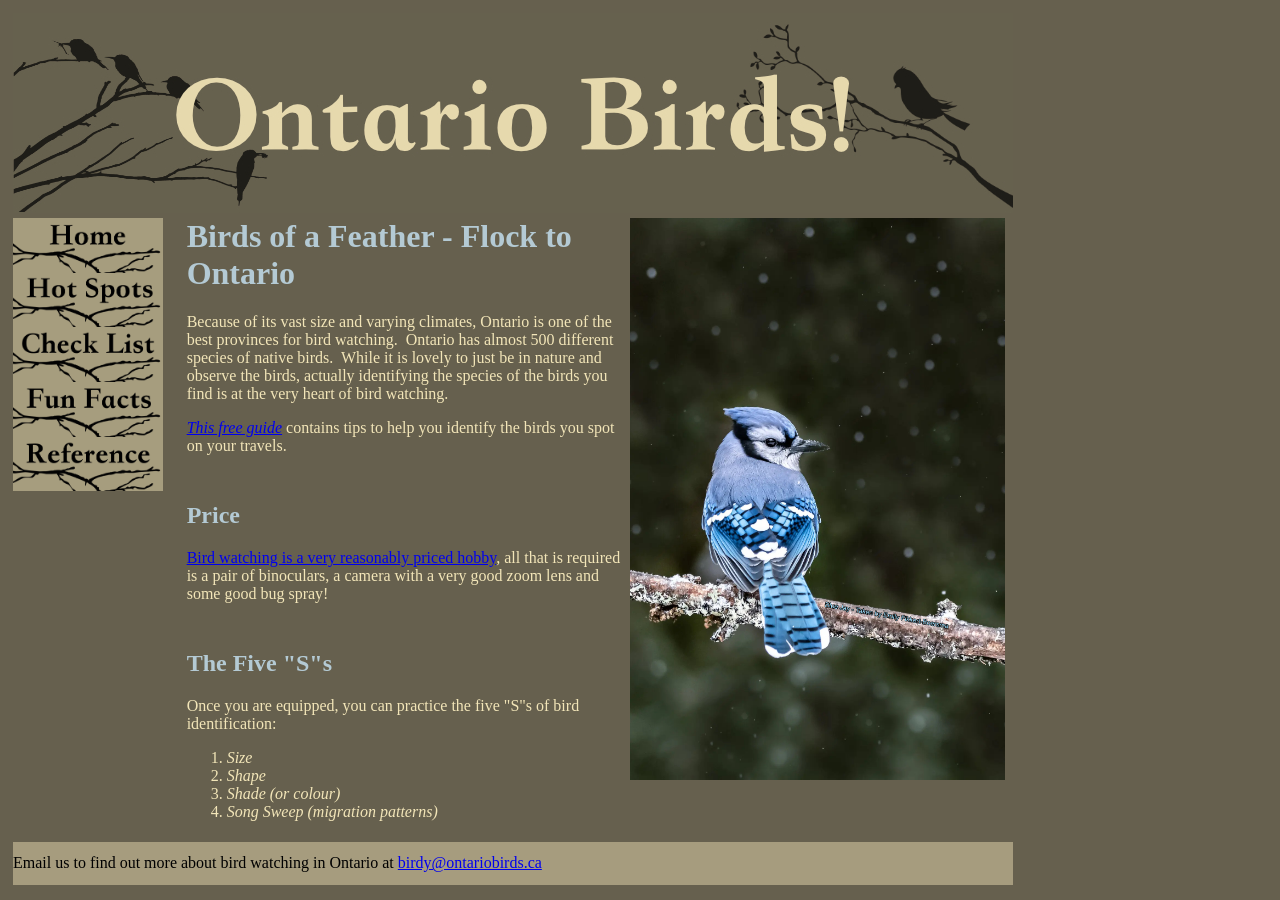
<file: cs1033/webassign/index.html>
<!DOCTYPE>
<html>
    <head>
        <link rel="stylesheet" href="styles.css">
        <title> Home | Ontario Birds </title>
    </head>
    <body>
        <table style="width: 1000px;" border="0" cellspacing="5" cellpadding="0">
<tbody>
<tr style="height: 18px;">
<td style="width: 1787px; height: 18px;" colspan="3"><a href="index.html"><img title="banner | press to go home" src="images/banner.jpg" alt="banner" width="1000" /></a></td>
</tr>
<tr style="height: 237px;">
<td style="width: 210px; height: 237px; vertical-align: top;">
<p><a href="index.html"><img title="home" src="images/homeButton.jpg" onmouseover="this.src='images/onRoll.jpg'" onmouseout="this.src='images/homeButton.jpg'" alt="Home Button" width="150" /></a> <a href="hotspots.html"><img title="hot spots" src="images/hotspotsButton.jpg" onmouseover="this.src='images/onRoll.jpg'" onmouseout="this.src='images/hotspotsButton.jpg'" alt="hot spots button" width="150" /></a> <a href="checklist.html"><img title="check list" src="images/checkListButton.jpg" onmouseover="this.src='images/onRoll.jpg'" onmouseout="this.src='images/checkListButton.jpg'" alt="check list button" width="150" /></a> <a href="funfacts.html"><img title="fun facts" src="images/funfactsButton.jpg" onmouseover="this.src='images/onRoll.jpg'" onmouseout="this.src='images/funfactsButton.jpg'" alt="fun facts button" width="150" /></a> <a href="reference.html"><img title="reference" src="images/referenceButton.jpg" onmouseover="this.src='images/onRoll.jpg'" onmouseout="this.src='images/referenceButton.jpg'" alt="reference button" width="150" /></a></p>
</td>
<td style="width: 1169.62px; height: 237px;">
<h1><strong>Birds of a Feather - Flock to Ontario</strong></h1>
<p><span style="font-weight: 400;">Because of its vast size and varying climates, Ontario is one of the best provinces for bird watching.&nbsp; Ontario has almost 500 different species of native birds.&nbsp; While it is lovely to just be in nature and observe the birds, actually identifying the species of the birds you find is at the very heart of bird watching. </span></p>
<p><a href="https://www.birdwatchersdigest.com/bwdsite/tips-for-easy-bird-identification.php" target="_blank" rel="noopener"><span style="font-weight: 400;"><em>This free guide</em></span></a><span style="font-weight: 400;"> contains tips to help you identify the birds you spot on your travels. </span>&nbsp;</p>
<h2><span><br/>Price</span></h2>
<p><span style="font-weight: 400;"><a href="https://www.nytimes.com/2022/02/08/travel/birdwatching-ontario-alqonquin.html" target="_blank" rel="noopener">Bird watching is a very reasonably priced hobby</a>, all that is required is a pair of binoculars, a camera with a very good zoom lens and some good bug spray! </span></p>
<h2><span><br/> The Five "S"s</span></h2>
<p><span style="font-weight: 400;">Once you are equipped, you can practice the five "S"s of bird identification:&nbsp; </span></p>
<ol>
<li><em><span style="font-weight: 400;">Size</span></em></li>
<li><em><span style="font-weight: 400;">Shape</span></em></li>
<li><em><span style="font-weight: 400;">Shade (or colour)</span></em></li>
<li><em><span style="font-weight: 400;">Song Sweep (migration patterns)</span></em></li>
</ol>
</td>
<td style="width: 400px; height: 237px; vertical-align: top;">
    <a href="checklist.html#blueJay">
        <img title="bluejay" src="images/bluejay.jpg" alt="bluejay photo" width="375" />
    </a>
</td>
</tr>
<tr style="height: 42.7656px;">
<td style="width: 210px; background-color: #a69c7e; vertical-align: center;" colspan="3">
<p><span style="font-weight: 400; color: black">Email us to find out more about bird watching in Ontario at <a href="mailto: birdy@ontariobirds.ca">birdy@ontariobirds.ca</a></span></p>
</td>
</tr>
</tbody>
</table>
    </body>
</html>
</file>
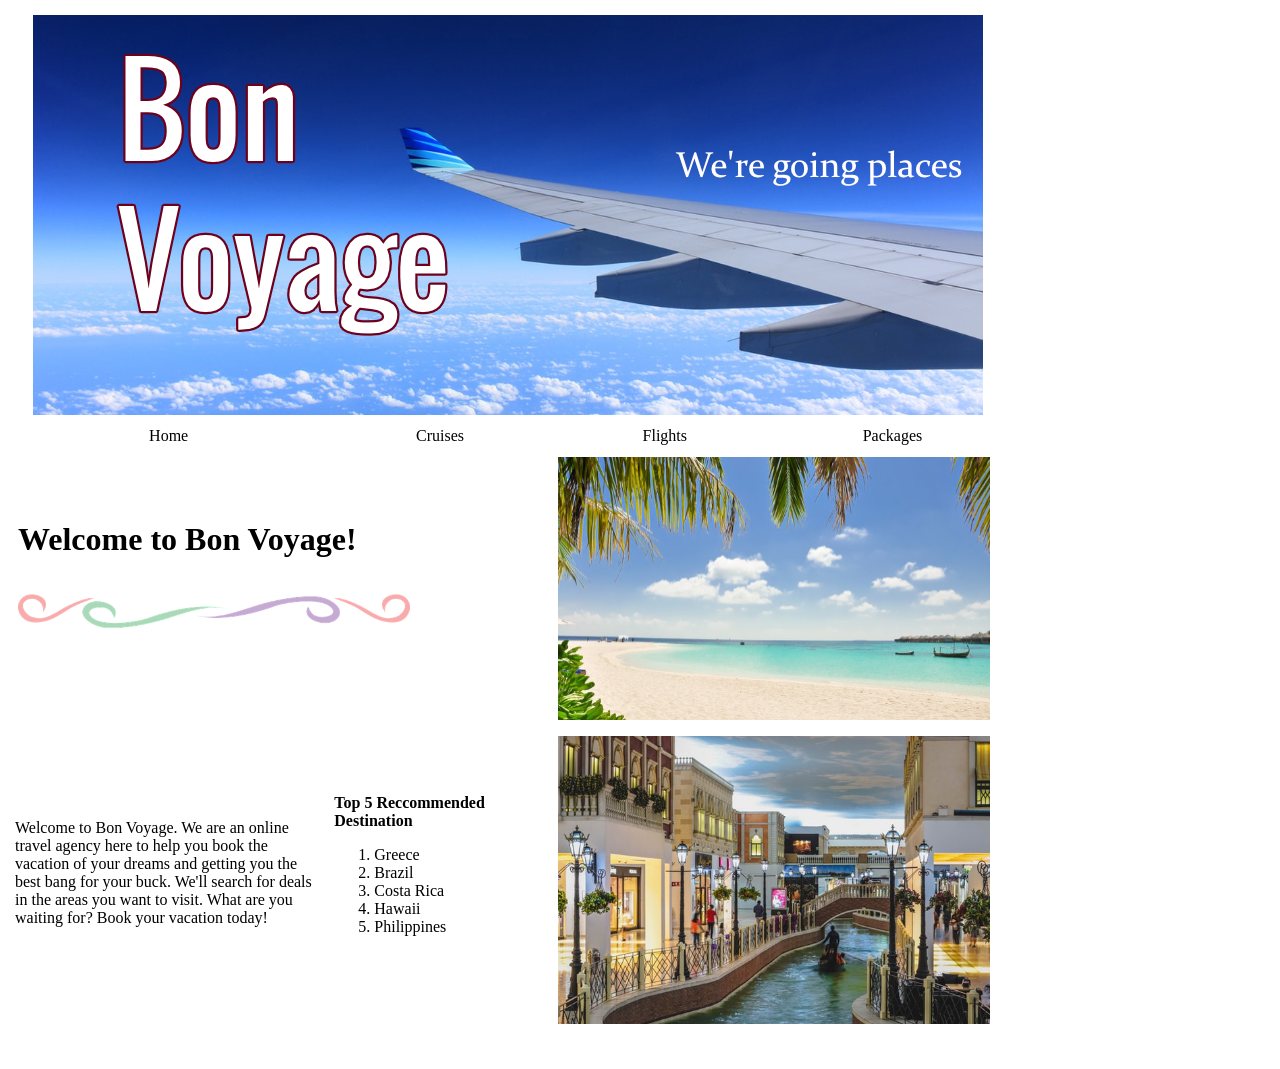
<file: cs1033/lab05/act1/index.html>
<!DOCTYPE>
<html>
    <head>
    
        <title> Home | Bon Voyage</title>
    
    </head>
    
    <body>
            <table style="width: 1000px;" border="0" cellpadding="5px">
            <tbody>
            <tr>
            <td style="width: 971px;" colspan="4"><img style="display: block; margin-left: auto; margin-right: auto;" title="Bon Voyage Travels" src="images/banner.jpg" alt="Bon Voyage banner" /></td>
            </tr>
            <tr>
            <td style="width: 250px; text-align: center;">Home</td>
            <td style="width: 250px; text-align: center;">Cruises</td>
            <td style="width: 250px; text-align: center;">Flights</td>
            <td style="width: 250px; text-align: center;">Packages</td>
            </tr>
            <tr>
            <td style="width: 856px;" colspan="2">
            <table style="width: 475px;" border="0px">
            <tbody>
            <tr>
            <td>
            <h1>Welcome to Bon Voyage!</h1>
            </td>
            </tr>
            <tr>
            <td><img title="divider" src="images/divider.png" alt="Divider" width="392" /></td>
            </tr>
            </tbody>
            </table>
            </td>
            <td style="width: 115px;" colspan="2" rowspan="2">
            <p><img title="Book your vacation today!" src="images/beach.jpg" alt="Beach vacation" /></p>
            <p><img title="Explore Europe" src="images/venice.jpg" alt="Venice riverboat" width="432px" /></p>
            </td>
            </tr>
            <tr>
            <td style="width: 548.023px;">Welcome to Bon Voyage. We are an online travel agency here to help you book the vacation of your dreams and getting you the best bang for your buck. We'll search for deals in the areas you want to visit. What are you waiting for? Book your vacation today!</td>
            <td style="width: 307.977px;">
            <p><strong>Top 5 Reccommended Destination</strong></p>
            <ol>
            <li>Greece</li>
            <li>Brazil</li>
            <li>Costa Rica</li>
            <li>Hawaii</li>
            <li>Philippines</li>
            </ol>
            </td>
            </tr>
            <tr>
            <td style="width: 548.023px;">&nbsp;</td>
            <td style="width: 307.977px;">&nbsp;</td>
            <td style="width: 48px;">&nbsp;</td>
            <td style="width: 67px;">&nbsp;</td>
            </tr>
            </tbody>
            </table>
    </body>

</html>
</file>
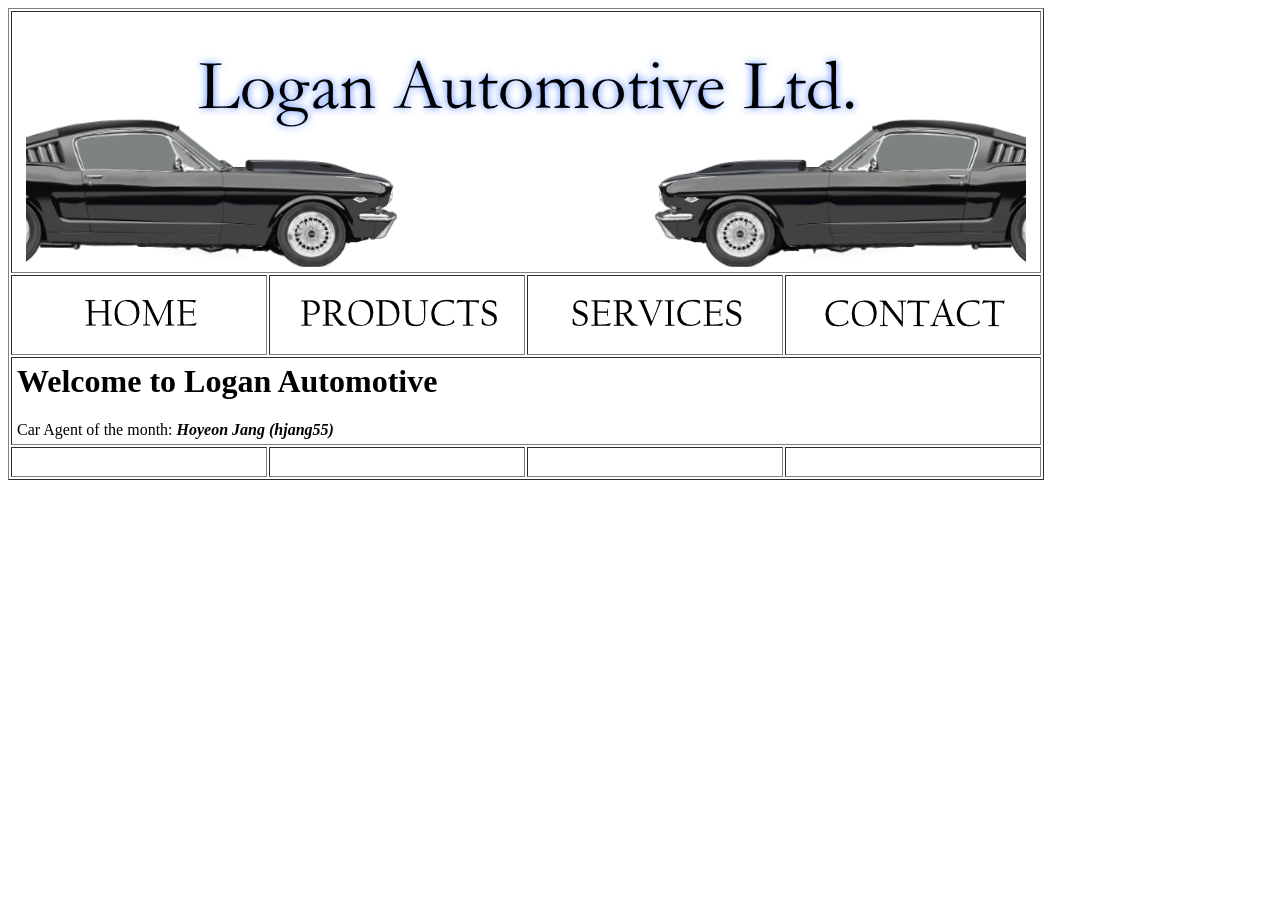
<file: cs1033/lab05/act2/index.html>
<!DOCTYPE>
<html>
    <head>
        <title> Home | Logan Automotive </title>
    </head>
    <body>
    
  <table style="width: 1000px;" border="1" cellpadding="5px">
<tbody>
<tr>
<td style="text-align: center;" colspan="4"><img title="Banner" src="images/banner.jpg" alt="Automotive banner" /></td>
</tr>
<tr>
<td style="text-align: center;">&nbsp;<a href="index.html"><img title="Home button" src="images/home_default.jpg" onmouseover="this.src='images/home_hover.jpg'" onmouseout="this.src='images/home_default.jpg'" alt="Home Button" /></a></td>
<td style="text-align: center;">&nbsp;<a href="products.html"><img title="Products button" src="images/products_default.jpg" onmouseover="this.src='images/products_hover.jpg'" onmouseout="this.src='images/products_default.jpg'"  alt="Products Button" /></a></td>
<td style="text-align: center;">&nbsp;<a href="services.html"><img title="Services button" src="images/services_default.jpg" onmouseover="this.src='images/services_hover.jpg'" onmouseout="this.src='images/services_default.jpg'" alt="Services Button" /></a></td>
<td style="text-align: center;">&nbsp;<a href="contact.html"><img title="Contact button" src="images/contact_default.jpg" onmouseover="this.src='images/contact_hover.jpg'" onmouseout="this.src='images/contact_default.jpg'"  alt="Contact Button" /></a></td>
</tr>
<tr>
<td style="text-align: left;" colspan="4">
<h1>Welcome to Logan Automotive</h1>
<p>Car Agent of the month: <em><strong>Hoyeon Jang (hjang55)</strong></em></p>
</td>
</tr>
<tr>
<td style="text-align: center;">&nbsp;</td>
<td style="text-align: center;">&nbsp;</td>
<td style="text-align: center;">&nbsp;</td>
<td style="text-align: center;">&nbsp;</td>
</tr>
</tbody>
</table>
    
    </body>
</html>
</file>
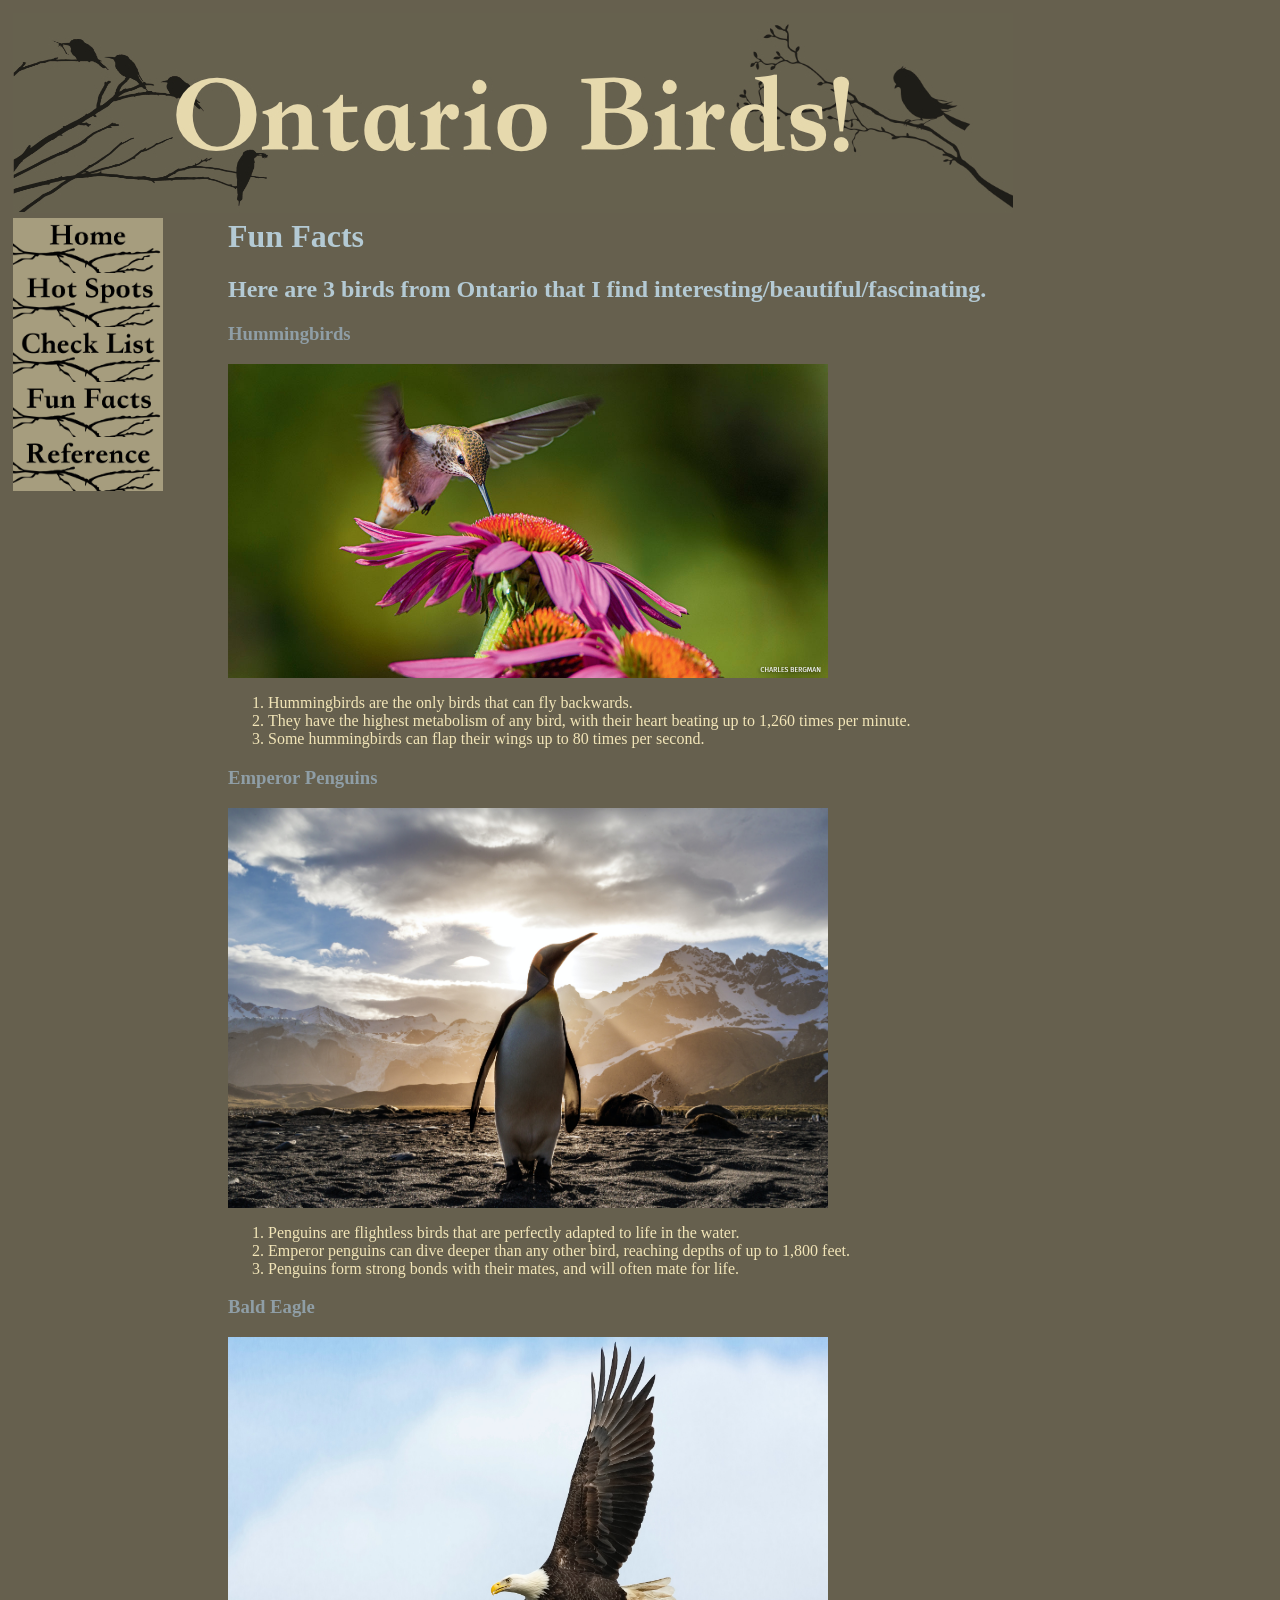
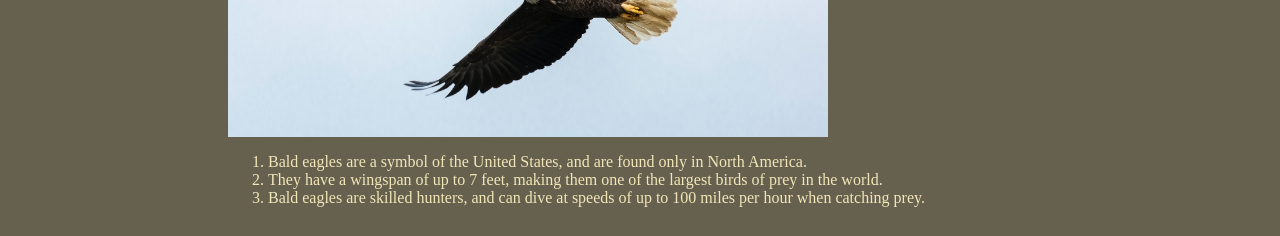
<file: cs1033/webassign/funfacts.html>
<html>
    <head>
        <link rel="stylesheet" href="styles.css">
        <title> Fun Facts | Ontario Birds </title>
    </head>
    <body>
       <table style="width: 1000px;" border="0" cellspacing="5" cellpadding="0">
<tbody>
<tr style="height: 18px;">
<td style="width: 1787px; height: 18px;" colspan="3"><a href="index.html"><span style="color: #000000;"><span style="color: #000000;"><img title="banner | press to go home" src="images/banner.jpg" alt="banner" width="1000" /></span></span></a></td>
</tr>
<tr style="height: 237px;">
<td style="width: 210px; height: 237px; vertical-align: top;">
<p><a href="index.html"><img title="home" src="images/homeButton.jpg" onmouseover="this.src='images/onRoll.jpg'" onmouseout="this.src='images/homeButton.jpg'" alt="Home Button" width="150" /></a> <a href="hotspots.html"><img title="hot spots" src="images/hotspotsButton.jpg" onmouseover="this.src='images/onRoll.jpg'" onmouseout="this.src='images/hotspotsButton.jpg'" alt="hot spots button" width="150" /></a> <a href="checklist.html"><img title="check list" src="images/checkListButton.jpg" onmouseover="this.src='images/onRoll.jpg'" onmouseout="this.src='images/checkListButton.jpg'" alt="check list button" width="150" /></a> <a href="funfacts.html"><img title="fun facts" src="images/funfactsButton.jpg" onmouseover="this.src='images/onRoll.jpg'" onmouseout="this.src='images/funfactsButton.jpg'" alt="fun facts button" width="150" /></a> <a href="reference.html"><img title="reference" src="images/referenceButton.jpg" onmouseover="this.src='images/onRoll.jpg'" onmouseout="this.src='images/referenceButton.jpg'" alt="reference button" width="150" /></a></p>
</td>
<td style="width: 1169.62px; height: 237px;" colspan="2">
<h1>Fun Facts</h1>
<h2>Here are 3 birds from Ontario that I find interesting/beautiful/fascinating.</h2>
<h3>Hummingbirds</h3>
<p><img title="humming bird" src="images/hummingbird.jpg" alt="picture of a humming bird" width="600" /></p>
<ol>
<li>Hummingbirds are the only birds that can fly backwards.</li>
<li>They have the highest metabolism of any bird, with their heart beating up to 1,260 times per minute.</li>
<li>Some hummingbirds can flap their wings up to 80 times per second.</li>
</ol>
<h3>Emperor Penguins</h3>
<p><img title="emperor penguin" src="images/penguin.jpg" alt="picture of an emperor penguin" width="600" /></p>
<ol>
<li>Penguins are flightless birds that are perfectly adapted to life in the water.</li>
<li>Emperor penguins can dive deeper than any other bird, reaching depths of up to 1,800 feet.</li>
<li>Penguins form strong bonds with their mates, and will often mate for life.</li>
</ol>
<h3>Bald Eagle</h3>
<p><img title="bald eagle" src="images/baldEagle.jpg" alt="image of a bald eagle" width="600" /></p>
<ol>
<li>Bald eagles are a symbol of the United States, and are found only in North America.</li>
<li>They have a wingspan of up to 7 feet, making them one of the largest birds of prey in the world.</li>
<li>Bald eagles are skilled hunters, and can dive at speeds of up to 100 miles per hour when catching prey.</li>
</ol>
</td>
</tr>
</tbody>
</table>
    </body>
</html>
</file>
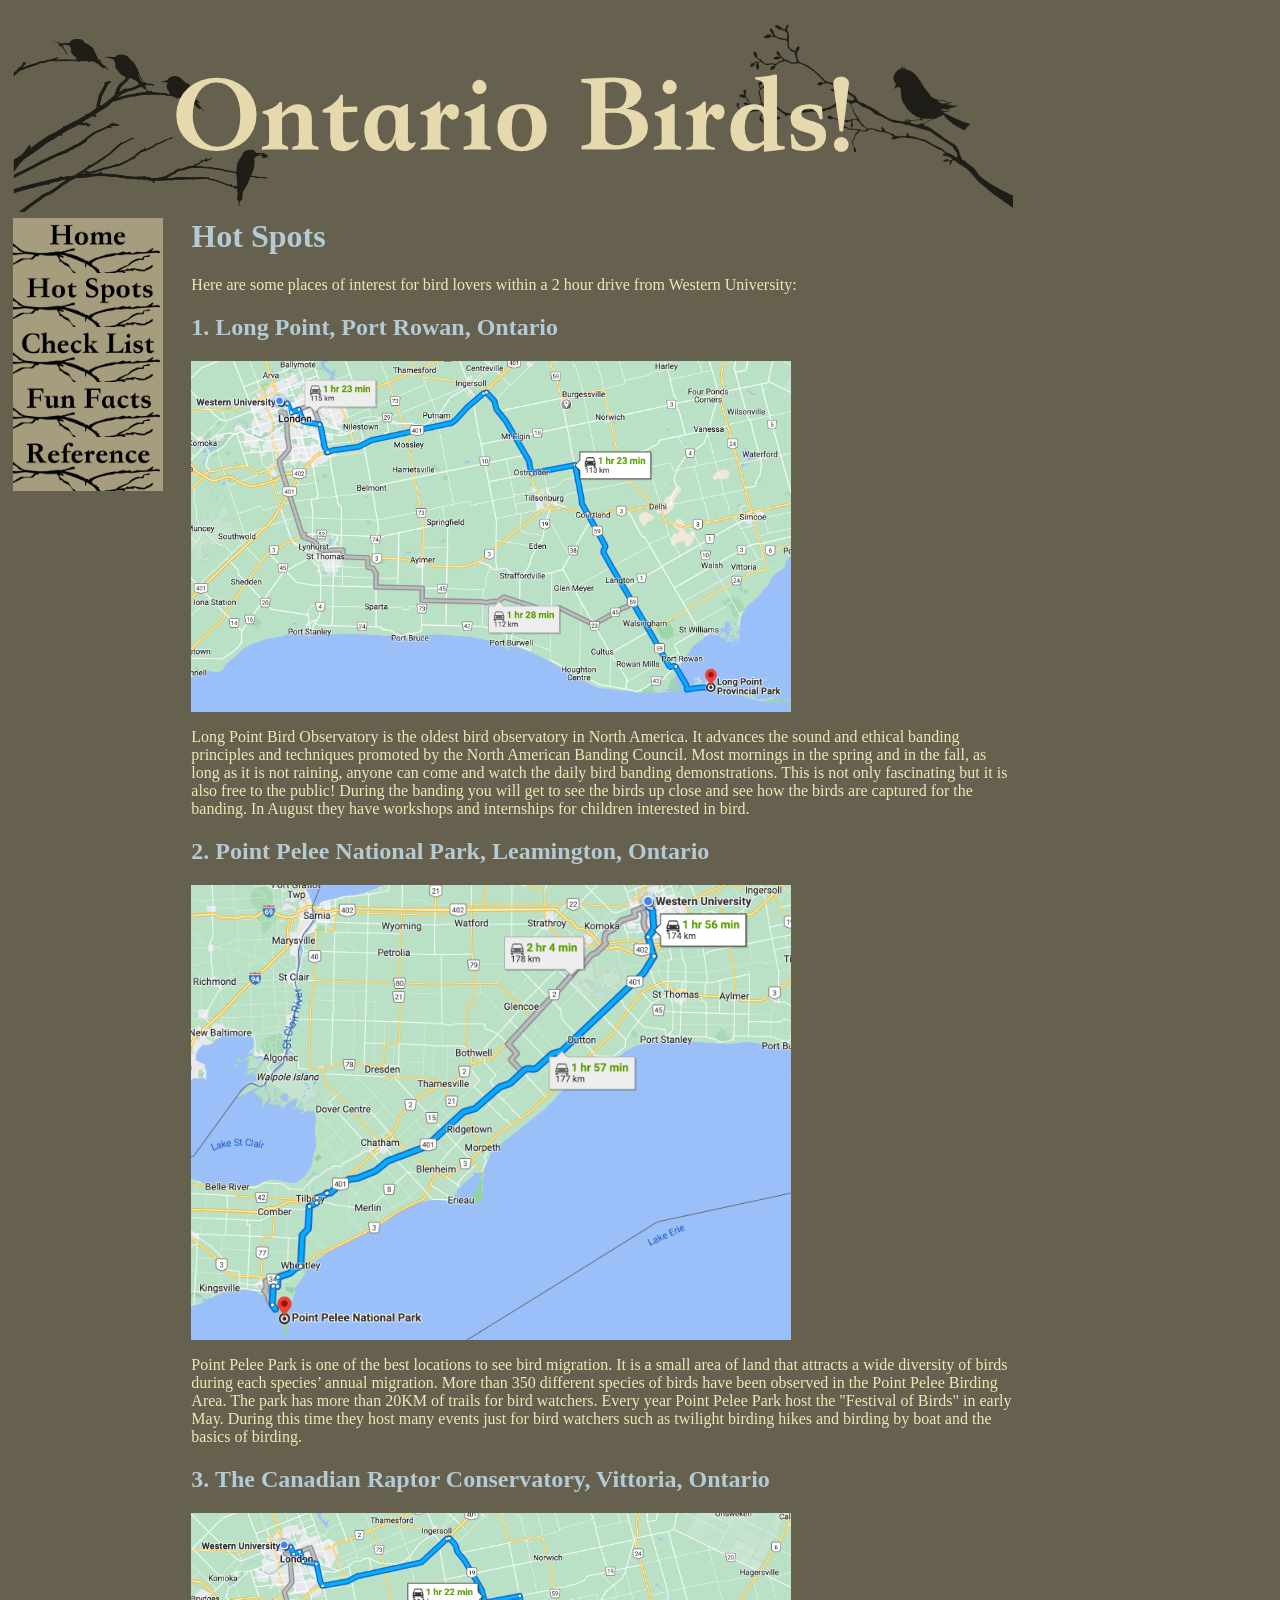
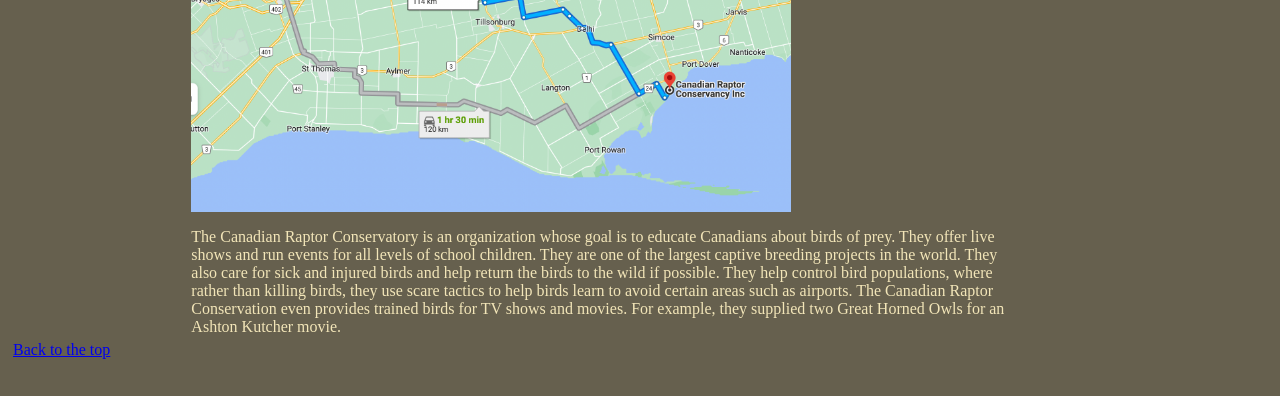
<file: cs1033/webassign/hotspots.html>
<!DOCTYPE>
<html>
    <head>
        <link rel="stylesheet" href="styles.css">
        <title> Hot Spots | Ontario Birds </title>
    </head>
    <body>
    <table style="width: 1000px;" border="0" cellspacing="5" cellpadding="0">
<tbody>
<tr style="height: 18px;">
<td style="width: 1787px; height: 18px;" colspan="2"><a href="index.html"><img title="banner | press to go home" src="images/banner.jpg" alt="banner" width="1000" /></a></td>
</tr>
<tr style="height: 237px;">
<td style="width: 210px; height: 237px; vertical-align: top;">
    <p><a href="index.html"><img title="home" src="images/homeButton.jpg" onmouseover="this.src='images/onRoll.jpg'" onmouseout="this.src='images/homeButton.jpg'" alt="Home Button" width="150" /></a> <a href="hotspots.html"><img title="hot spots" src="images/hotspotsButton.jpg" onmouseover="this.src='images/onRoll.jpg'" onmouseout="this.src='images/hotspotsButton.jpg'" alt="hot spots button" width="150" /></a> <a href="checklist.html"><img title="check list" src="images/checkListButton.jpg" onmouseover="this.src='images/onRoll.jpg'" onmouseout="this.src='images/checkListButton.jpg'" alt="check list button" width="150" /></a> <a href="funfacts.html"><img title="fun facts" src="images/funfactsButton.jpg" onmouseover="this.src='images/onRoll.jpg'" onmouseout="this.src='images/funfactsButton.jpg'" alt="fun facts button" width="150" /></a> <a href="reference.html"><img title="reference" src="images/referenceButton.jpg" onmouseover="this.src='images/onRoll.jpg'" onmouseout="this.src='images/referenceButton.jpg'" alt="reference button" width="150" /></a></p>
</td>
<td style="width: 1169.62px; height: 237px;">
<h1>Hot Spots</h1>
<p><span style="font-weight: 400;">Here are some places of interest for bird lovers within a 2 hour drive from Western University:</span></p>
<h2>1. Long Point, Port Rowan, Ontario</h2>
<p><img title="Direction from Western University to Long Point" src="images/longPointDirection.png" alt="Direction from Western University to Long Point" width="600" /></p>
<p>Long Point Bird Observatory is the oldest bird observatory in North America. It advances the sound and ethical banding principles and techniques promoted by the North American Banding Council. Most mornings in the spring and in the fall, as long as it is not raining, anyone can come and watch the daily bird banding demonstrations. This is not only fascinating but it is also free to the public! During the banding you will get to see the birds up close and see how the birds are captured for the banding. In August they have workshops and internships for children interested in bird.</p>
<h2>2. Point Pelee National Park, Leamington, Ontario</h2>
<p><img title="Direction from Western University to Point Pelee" src="images/pointPeleeDirection.png" alt="Direction from Western University to Point Pelee" width="600" /></p>
<p>Point Pelee Park is one of the best locations to see bird migration. It is a small area of land that attracts a wide diversity of birds during each species&rsquo; annual migration. More than 350 different species of birds have been observed in the Point Pelee Birding Area. The park has more than 20KM of trails for bird watchers. Every year Point Pelee Park host the "Festival of Birds" in early May. During this time they host many events just for bird watchers such as twilight birding hikes and birding by boat and the basics of birding.</p>
<h2>3. The Canadian Raptor Conservatory, Vittoria, Ontario</h2>
<p><img title="Direction from Western University to Canadian raptor conservatory" src="images/raptorDirection.png" alt="Direction from Western University to Canadian raptor conservatory" width="600" /></p>
<p>The Canadian Raptor Conservatory is an organization whose goal is to educate Canadians about birds of prey. They offer live shows and run events for all levels of school children. They are one of the largest captive breeding projects in the world. They also care for sick and injured birds and help return the birds to the wild if possible. They help control bird populations, where rather than killing birds, they use scare tactics to help birds learn to avoid certain areas such as airports. The Canadian Raptor Conservation even provides trained birds for TV shows and movies. For example, they supplied two Great Horned Owls for an Ashton Kutcher movie.</p>
</td>
</tr>
<tr style="height: 42.6797px;">
<td style="width: 210px; height: 42.6797px; vertical-align: top;">
<p><a href="#top">Back to the top</a></p>
</td>
<td style="width: 1169.62px; height: 42.6797px;">&nbsp;</td>
</tr>
</tbody>
</table>
    
    </body>
</html>
</file>
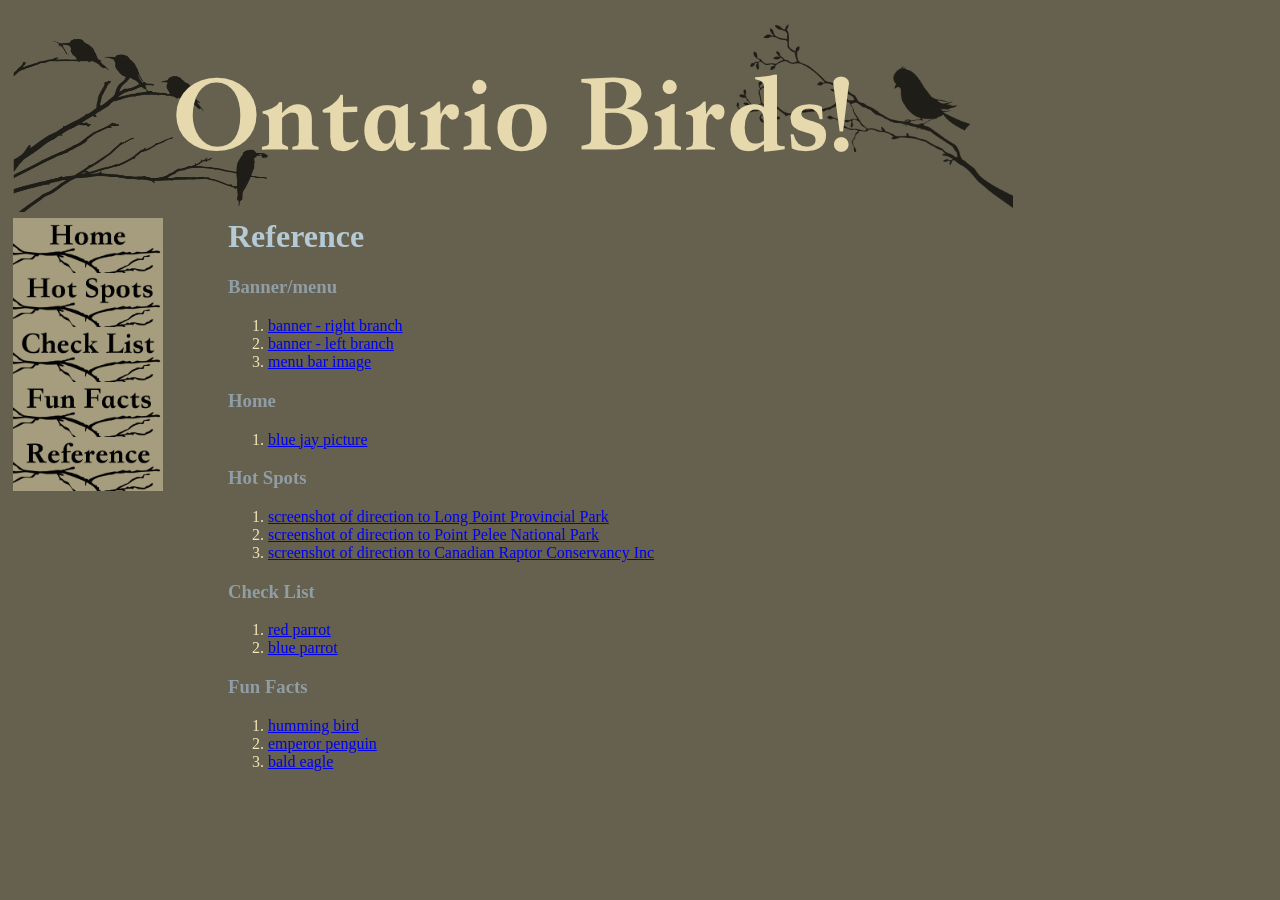
<file: cs1033/webassign/reference.html>
<!DOCTYPE>
<html>
    <head>
        <link rel="stylesheet" href="styles.css">
        <title> Reference | Ontario Birds </title>
    </head>
    <body>
        <table style="width: 1000px;" border="0" cellspacing="5" cellpadding="0">
<tbody>
<tr style="height: 18px;">
<td style="width: 1787px; height: 18px;" colspan="3"><a href="index.html"><span style="color: #000000;"><span style="color: #000000;"><img title="banner | press to go home" src="images/banner.jpg" alt="banner" width="1000" /></span></span></a></td>
</tr>
<tr style="height: 13.9531px;">
<td style="width: 210px; height: 13.9531px; vertical-align: top;">
<p><a href="index.html"><img title="home" src="images/homeButton.jpg" onmouseover="this.src='images/onRoll.jpg'" onmouseout="this.src='images/homeButton.jpg'" alt="Home Button" width="150" /></a> <a href="hotspots.html"><img title="hot spots" src="images/hotspotsButton.jpg" onmouseover="this.src='images/onRoll.jpg'" onmouseout="this.src='images/hotspotsButton.jpg'" alt="hot spots button" width="150" /></a> <a href="checklist.html"><img title="check list" src="images/checkListButton.jpg" onmouseover="this.src='images/onRoll.jpg'" onmouseout="this.src='images/checkListButton.jpg'" alt="check list button" width="150" /></a> <a href="funfacts.html"><img title="fun facts" src="images/funfactsButton.jpg" onmouseover="this.src='images/onRoll.jpg'" onmouseout="this.src='images/funfactsButton.jpg'" alt="fun facts button" width="150" /></a> <a href="reference.html"><img title="reference" src="images/referenceButton.jpg" onmouseover="this.src='images/onRoll.jpg'" onmouseout="this.src='images/referenceButton.jpg'" alt="reference button" width="150" /></a></p>
</td>
<td style="width: 1169.62px; height: 13.9531px;" colspan="2">
<h1>Reference</h1>
<h3>Banner/menu</h3>
<ol>
<li><a href="https://www.cleanpng.com/png-bird-sparrow-silhouette-1913646/" target="_blank" rel="noopener">banner - right branch</a></li>
<li><a href="https://www.pngfind.com/pngs/b/547-5476405_bee-silhouette-png.png" target="_blank" rel="noopener">banner - left branch</a></li>
<li><a href="https://www.pngitem.com/pimgs/b/518-5187260_signo-interrogacion-png.png" target="_blank" rel="noopener">menu bar image</a></li>
</ol>
<h3>Home</h3>
<ol>
<li><a href="https://www.csd.uwo.ca/~lreid2/cs1033/assignment2/spring2023birds/bluejay.jpg" target="_blank" rel="noopener">blue jay picture</a></li>
</ol>
<h3>Hot Spots</h3>
<ol>
<li><a href="https://www.google.com/maps/dir/Western+University,+Richmond+St,+London,+ON/Long+Point+Provincial+Park,+350+Erie+Blvd,+Port+Rowan,+ON+N0E+1M0/@42.8020477,-81.1639208,10z/data=!4m14!4m13!1m5!1m1!1s0x882eee0e6ac42bd1:0xaa87f353aab9799b!2m2!1d-81.2737336!2d43.0095971!1m5!1m1!1s0x882db9a118a94299:0xfabf79973830a32a!2m2!1d-80.3907649!2d42.5814309!3e0" target="_blank" rel="noopener">screenshot of direction to&nbsp;Long Point Provincial Park</a></li>
<li><a href="https://www.google.com/maps/dir/Western+University,+Richmond+St,+London,+ON/Point+Pelee+National+Park,+Point+Pelee+Drive,+Leamington,+Ontario/@42.4848194,-82.4821828,9z/data=!3m1!4b1!4m14!4m13!1m5!1m1!1s0x882eee0e6ac42bd1:0xaa87f353aab9799b!2m2!1d-81.2737336!2d43.0095971!1m5!1m1!1s0x883a94fa6827315f:0x82ccab70a6e1ac54!2m2!1d-82.51844!2d41.962772!3e0" target="_blank" rel="noopener">screenshot of direction to&nbsp;Point Pelee National Park</a></li>
<li><a href="https://www.google.com/maps/dir/Western+University,+Richmond+St,+London,+ON/Canadian+Raptor+Conservancy+Inc,+Front+Road,+Vittoria,+ON/@42.7217425,-81.0682356,9z/data=!4m14!4m13!1m5!1m1!1s0x882eee0e6ac42bd1:0xaa87f353aab9799b!2m2!1d-81.2737336!2d43.0095971!1m5!1m1!1s0x882db248ca7cd607:0xe45d7fb05f7d27ce!2m2!1d-80.2835101!2d42.7388204!3e0" target="_blank" rel="noopener">screenshot of direction to&nbsp;Canadian Raptor Conservancy Inc</a></li>
</ol>
<h3>Check List</h3>
<ol>
<li><a href="https://www.uhdpaper.com/2021/10/parrot-birds-crimson-rosella-4k-314a.html?m=1" target="_blank" rel="noopener">red parrot</a></li>
<li><a href="https://unsplash.com/photos/lylCw4zcA7I" target="_blank" rel="noopener">blue parrot</a></li>
</ol>
<h3>Fun Facts</h3>
<ol>
<li><a href="%20https://www.nwf.org/Home/Magazines/National-Wildlife/2020/April-May/Conservation/Hummingbirds" target="_blank" rel="noopener">humming bird</a></li>
<li><a href="https://unsplash.com/photos/TLcLDigmTKE" target="_blank" rel="noopener">emperor penguin</a></li>
<li><a href="https://unsplash.com/photos/NEvS5lHyrlk" target="_blank" rel="noopener">bald eagle</a></li>
</ol>
</td>
</tr>
</tbody>
</table>
    </body>
</html>
</file>
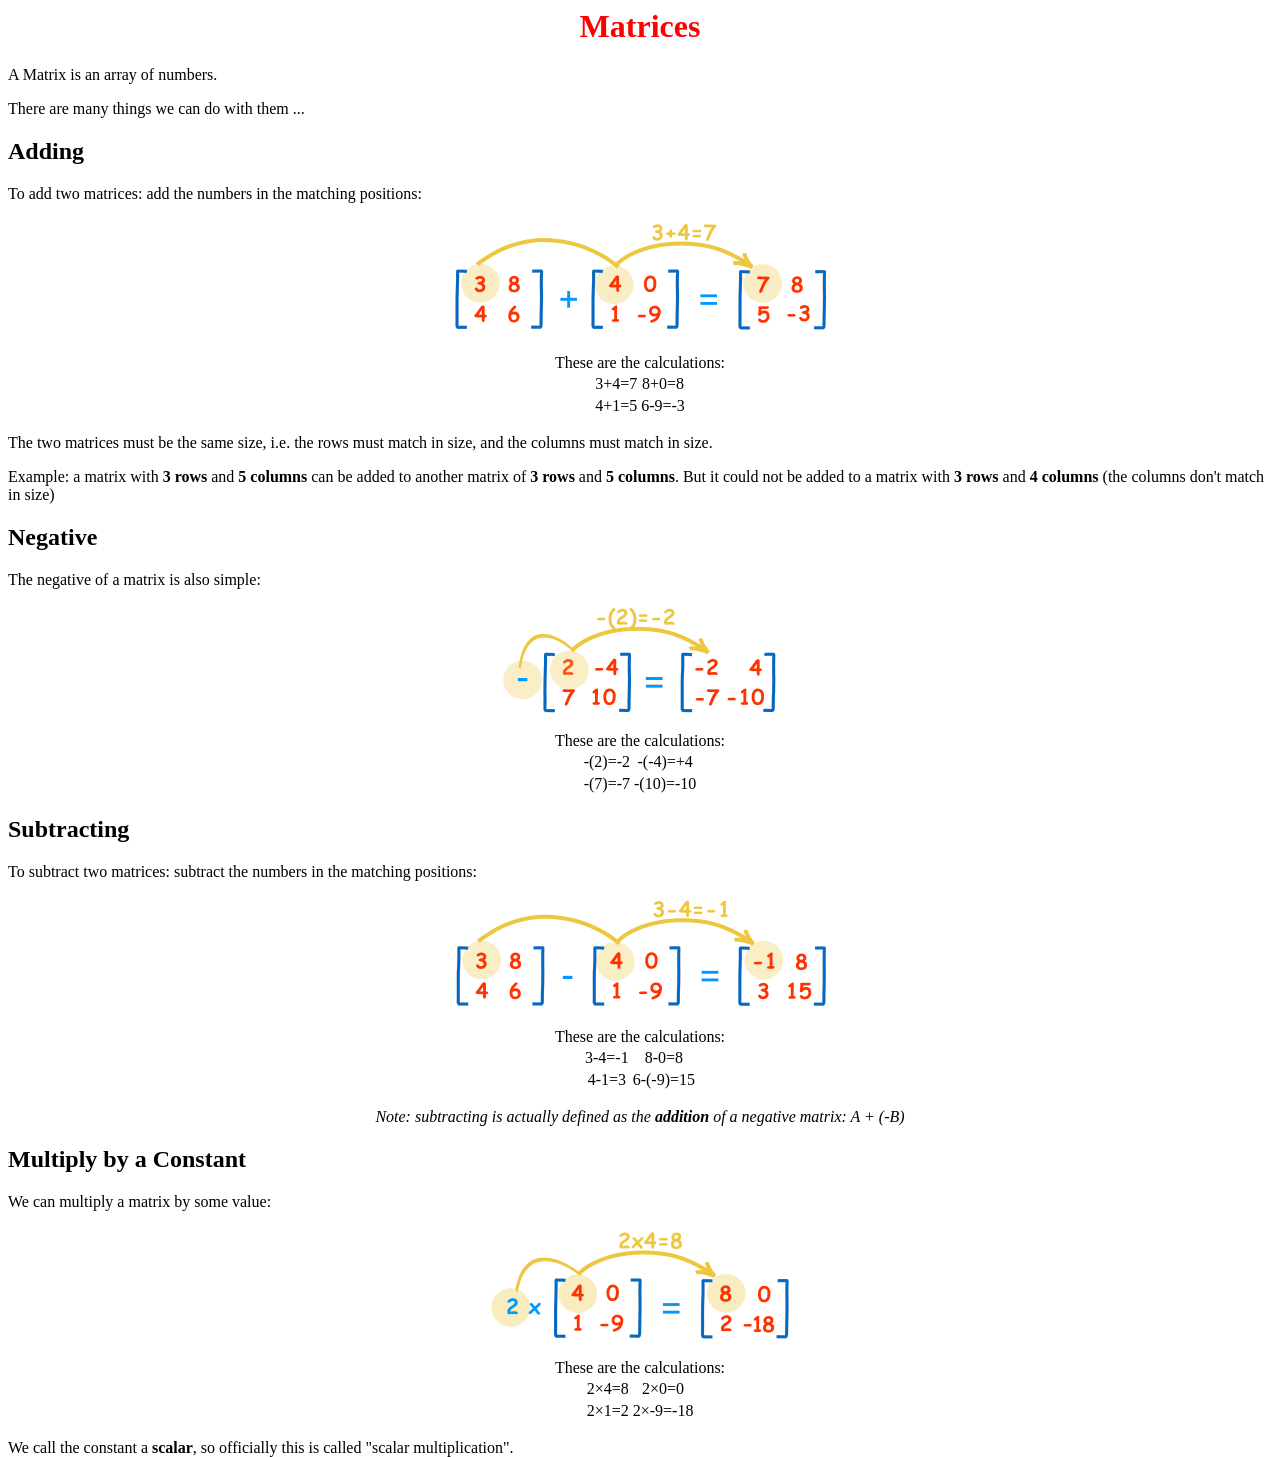
<file: CS2210/assignment4/matrices.html>
<html style="height: 100%;"><head>
<title>Matrices</title>

<body style="position: relative; min-height: 100%; top: 0px;">
  
	<h1 align="center"><font color="red">Matrices</font></h1>
	<p>A Matrix is an array of numbers.</p>

	<p>There are many things we can do with them ...</p>
	<h2>Adding</h2>
	<p>To add two matrices:  add the numbers in the matching positions:</p>
	<p align="center"><img src="matrix-addition.gif" alt="Matrix Addition" width="384" height="119"></p>
	<div class="simple">
	  <div align="center">These are the calculations:	    </div>
	  <table align="center">
          <tbody><tr align="center">
            <td>3+4=7</td>
            <td>8+0=8</td>
          </tr>
	    <tr align="center">
	      <td>4+1=5</td>
            <td>6-9=-3</td>
          </tr>
          </tbody></table>
	  </div>
	<p>The two matrices must be the same size, i.e. the rows must match in size, and the columns must match in size.</p>
	<div class="example">
	  <p>Example: a matrix with <b>3 rows</b> and <b>5 columns</b> can be added to another matrix of  <b>3 rows</b> and <b>5 columns</b>. But it could not  be added to a  matrix with <b>3 rows</b> and <b>4 columns</b> (the columns don't match in size)</p>
	  </div>
	<h2>Negative</h2>
	<p>The negative of a matrix is also simple:</p>
	<p align="center"><img src="matrix-negative.gif" alt="Matrix Negative" width="279" height="111"></p>
	<div class="simple">
      <div align="center">These are the calculations: </div>
	  <table align="center">
        <tbody><tr align="center">
          <td>-(2)=-2</td>
          <td>-(-4)=+4</td>
        </tr>
        <tr align="center">
          <td>-(7)=-7</td>
          <td>-(10)=-10</td>
        </tr>
      </tbody></table>
	  </div>
	<h2>Subtracting</h2>
	<p>To subtract two matrices: subtract the numbers in the matching positions:</p>
	<p align="center"><img src="matrix-subtraction.gif" alt="Matrix Subtraction" width="383" height="115"></p>
	<div class="simple">
      <div align="center">These are the calculations: </div>
	  <table align="center">
        <tbody><tr align="center">
          <td>3-4=-1</td>
          <td>8-0=8</td>
        </tr>
        <tr align="center">
          <td>4-1=3</td>
          <td>6-(-9)=15</td>
        </tr>
      </tbody></table>
	  </div>
      <p align="center"><i>Note: subtracting is actually defined as the <b>addition</b> of a negative matrix:  A + (-B)</i></p>
	<h2>Multiply by a Constant</h2>
	<p>We can multiply a matrix by some value:</p>
	<p align="center"><img src="matrix-multiply-constant.gif" alt="Matrix Multiply Constant" width="304" height="116"></p>
	<div class="simple">
      <div align="center">These are the calculations: </div>
	  <table align="center">
        <tbody><tr align="center">
          <td>2×4=8</td>
          <td>2×0=0</td>
        </tr>
        <tr align="center">
          <td>2×1=2</td>
          <td>2×-9=-18</td>
        </tr>
      </tbody></table>
	  </div>
	<p>We call the constant a <b>scalar</b>, so officially this is called <span class="large">"scalar multiplication"</span>. </p>
</file>
<file: cs1033/webassign/styles.css>
body {

    background-color: #66604E;

}

h1,h2 {
    
    color: #B4CAD4;
    font-weight: bold
    font-family: Georgia;
    
}

h3{
    
    color: #8F9EA6;
    font-weight: bold
    font-family: Georgia;
    
}

p,
li {
    
    color: #F2E5B8;
    font-family: Georgia;
    
}

ul {
  list-style-image: url('https://www.csd.uwo.ca/~lreid2/cs1033/assignment2/spring2023birds/checkbox.gif');
}
</file>
